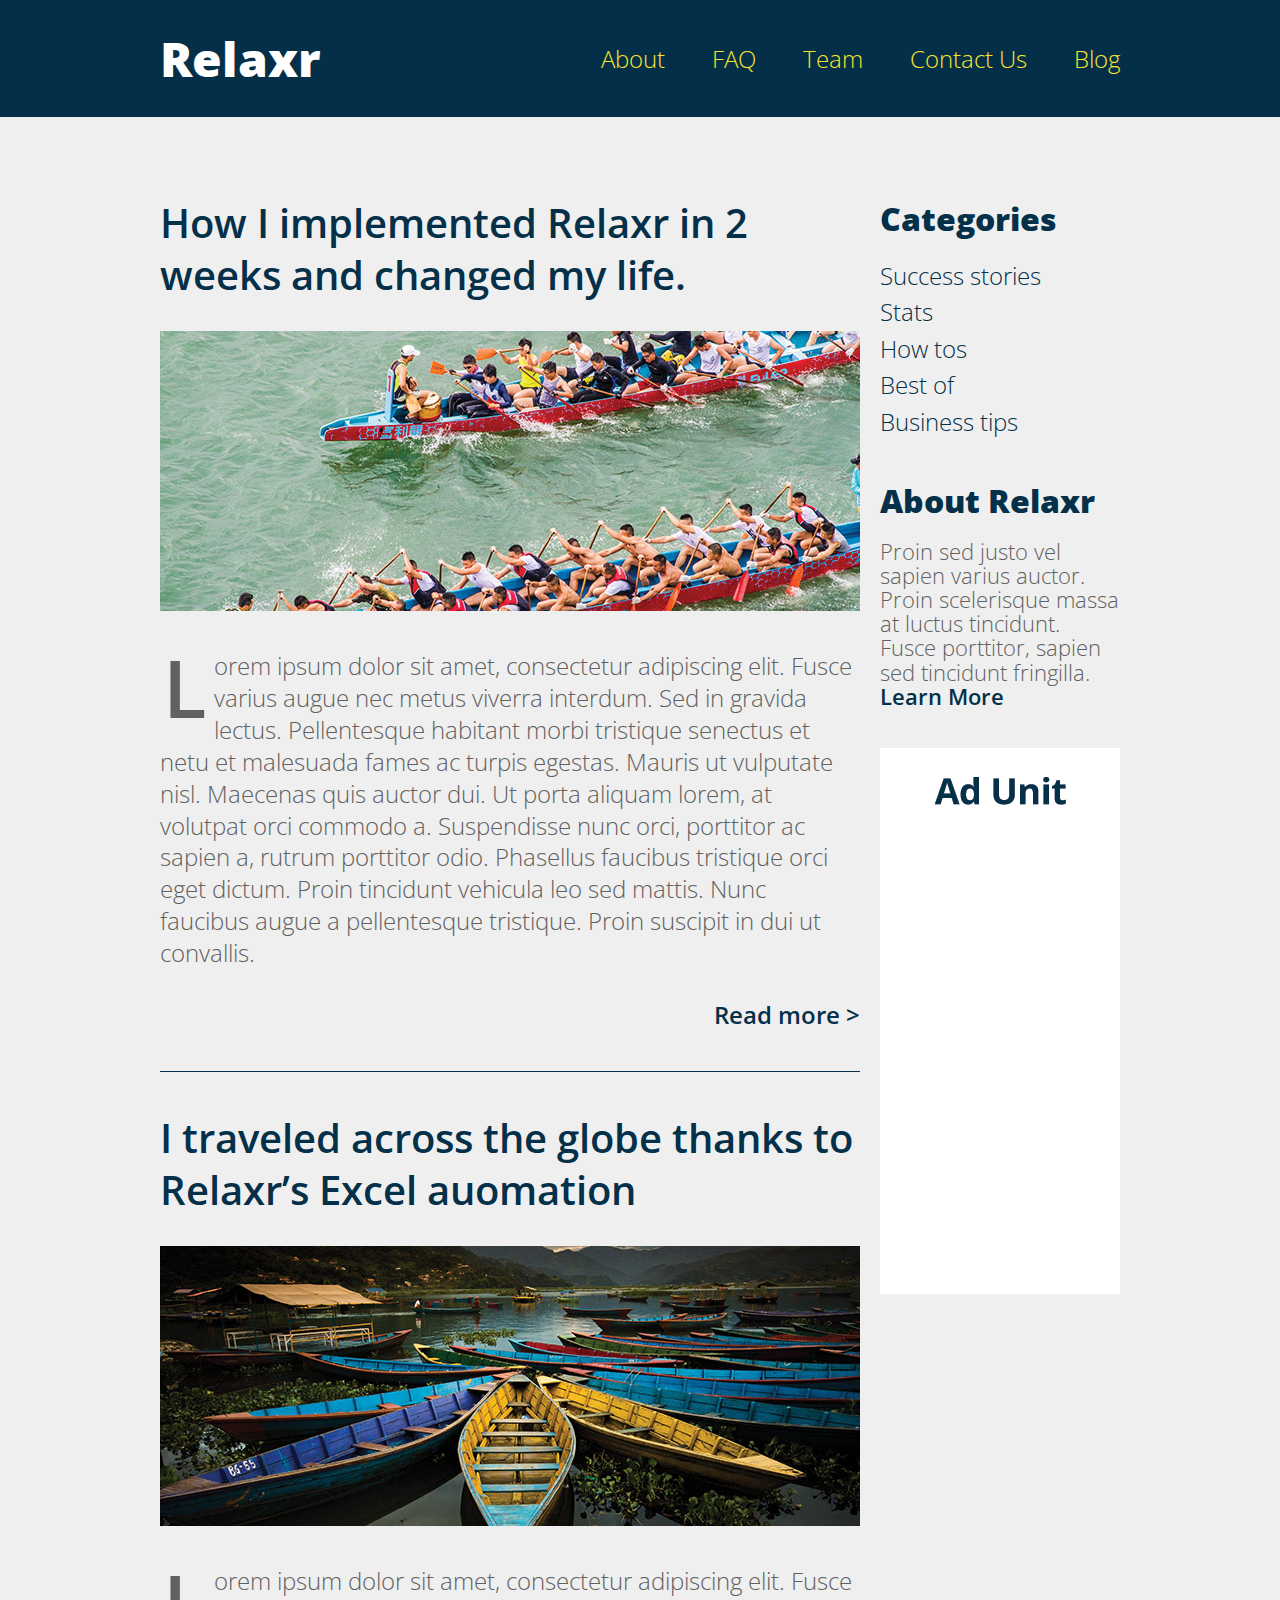
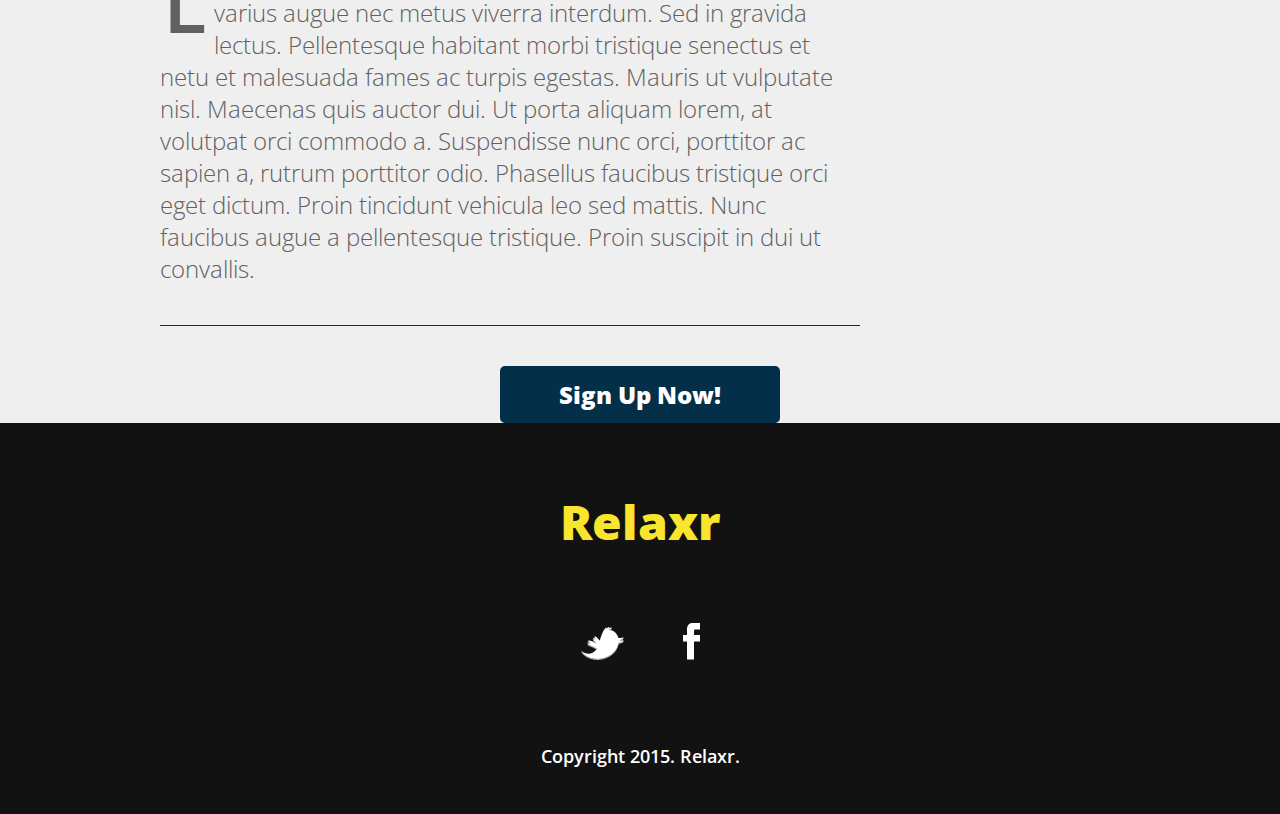
<file: relaxr/index.html>
<!DOCTYPE html>
<html lang="en">
	<head>
    	<meta charset="utf-8">
    	<meta name="description" content="The perfect personal assistant. Relaxr does your job for you so you can enjoy life as it is meant to be.">

		<title>Weather Background</title>
		<link href='http://fonts.googleapis.com/css?family=Open+Sans:300italic,300,600,800' rel='stylesheet' type='text/css'>

		<!-- jQuery added -->
		<script src="https://ajax.googleapis.com/ajax/libs/jquery/2.2.4/jquery.min.js"></script>
		<script src="sheet.js"></script>

		<!-- external CSS link -->
		<link rel="stylesheet" href="css/reset.css">
		<link rel="stylesheet" href="css/style.css">
		<script src="http://ajax.googleapis.com/ajax/libs/jquery/2.1.3/jquery.min.js"></script>
	</head>
	<body>
		<header class="relxr-header">
			<div class="container">
				<h1 class="logo">Relaxr</h1>
				<nav>
					<ul>
						<li><a href="#">About</a></li>
						<li><a href="#">FAQ</a></li>
						<li><a href="#">Team</a></li>
						<li><a href="#">Contact Us</a></li>
						<li><a href="#">Blog</a></li>
					</ul>
				</nav>
			</div>
		</header>
		<section class="main">
			<div class="container">
				<section class="posts">
					<article class="post">
						<h2><a href="#">How I implemented Relaxr in 2 weeks and changed my life.</a></h2>
						<img src="images/blog_photo1.jpg" alt="Crew Meet">
						<p>Lorem ipsum dolor sit amet, consectetur adipiscing elit. Fusce varius augue nec metus viverra interdum. Sed in gravida lectus. Pellentesque habitant morbi tristique senectus et netu et malesuada fames ac turpis egestas. Mauris ut vulputate nisl.  Maecenas quis auctor dui. Ut porta aliquam lorem, at volutpat orci commodo a. Suspendisse nunc orci, porttitor ac sapien a, rutrum porttitor odio. Phasellus faucibus tristique orci eget dictum. Proin tincidunt vehicula leo sed mattis. Nunc faucibus augue a pellentesque tristique. Proin suscipit in dui ut convallis.</p>

						<p class="readmore"><a href="#">Read more &gt;</a></p>
						<p class="hide" id="show-this-on-click">Maecenas quis auctor dui. Ut porta aliquam lorem, at volutpat orci commodo a. Suspendisse nunc orci, porttitor ac sapien a, rutrum porttitor odio. Phasellus faucibus tristique orci eget dictum. Proin tincidunt vehicula leo sed mattis. Nunc faucibus augue a pellentesque tristique. Proin suscipit in dui ut convallis.</p>
						<p class="readless hide"><a href="#">Read less &gt;</a></p>
					</article>
					<article class="post">
						<h2><a href="#">I traveled across the globe thanks to Relaxr’s Excel auomation</a></h2>
						<img src="images/blog_photo2.jpg" alt="Canoes">
						<p>Lorem ipsum dolor sit amet, consectetur adipiscing elit. Fusce varius augue nec metus viverra interdum. Sed in gravida lectus. Pellentesque habitant morbi tristique senectus et netu et malesuada fames ac turpis egestas. Mauris ut vulputate nisl.  Maecenas quis auctor dui. Ut porta aliquam lorem, at volutpat orci commodo a. Suspendisse nunc orci, porttitor ac sapien a, rutrum porttitor odio. Phasellus faucibus tristique orci eget dictum. Proin tincidunt vehicula leo sed mattis. Nunc faucibus augue a pellentesque tristique. Proin suscipit in dui ut convallis.</p>

					</article>
				</section><!--
			--><aside class="relaxr-category-sidebar">
					<h3>Categories</h3>
					<ul>
						<li><a href="#">Success stories</a></li>
						<li><a href="#">Stats</a></li>
						<li><a href="#">How tos</a></li>
						<li><a href="#">Best of</a></li>
						<li><a href="#">Business tips</a></li>
					</ul>
					<h3>About Relaxr</h3>
					<p>Proin sed justo vel sapien varius auctor. Proin scelerisque massa at luctus tincidunt. Fusce porttitor, sapien sed tincidunt fringilla.<br>
					<a href="#" class="learnmore">Learn More</a> <span class="hide" id="learnmoretext">Here is some more text about this fun thing!</p>
					<img src="images/ad-unit.png" alt="Ad Unit">
				</aside>
			</div>
		</section

		<aside id="bottom-cta">
			<a class="button blue" href="#">Sign Up Now!</a>
		</aside>
		<footer class="relaxr-site-footer">
			<h4 class="logo">Relaxr</h4>

			<ul>
				<li><a href="#"><img src="images/twitter.png" alt="Twitter logo"></a></li>
				<li><a href="#"><img src="images/facebook.png" alt="Facebook logo"></a></li>
			</ul>

			<p class="copyright">Copyright 2015. Relaxr.</p>
		</footer>
	</body>
</html>
</file>
<file: relaxr/css/style.css>
/*
Project Name: Blank Template
Client: Your Client
Author: Your Name
Developer @GA in DC
*/


/******************************************
/* SETUP
/*******************************************/

/* Box Model Hack */
* {
  -moz-box-sizing: border-box; /* Firexfox */
  -webkit-box-sizing: border-box; /* Safari/Chrome/iOS/Android */
  box-sizing: border-box; /* IE */
}

/* Clear fix hack */
.clearfix:after {
  content: ".";
  display: block;
  clear: both;
  visibility: hidden;
  line-height: 0;
  height: 0;
}

.clear {
  clear: both;
}

.alignright {
  float: right;
  padding: 0 0 10px 10px; /* note the padding around a right floated image */
}

.alignleft {
  float: left;
  padding: 0 10px 10px 0; /* note the padding around a left floated image */
}

/******************************************
/* BASE STYLES
/*******************************************/

body {
  color: #043049;
  font-size: 26px;
  line-height: 1.4;
  color: #606161;
  font-family: 'Open Sans', Helvetica, Arial, sans-serif;
  font-weight: 300;
  background: #f0efef;
}
a {
  text-decoration: none;
}


/******************************************
/* LAYOUT
/*******************************************/

/* Center the container */
.container {
  width: 960px;
  margin: 0 auto;
}

.logo {
  font-size: 48px;
  font-weight: 800;
}

.relxr-header {
  background: #033048;
  padding: 25px 0;
  overflow: hidden;
}
.relxr-header .logo {
  color: #fff;
  float: left;
}

.relxr-header nav {
  float: right;
  margin-top: 15px;
}
.relxr-header nav ul li {
  display: inline-block;
  margin: 0 0 0 40px;
  font-size: 24px;
}
.relxr-header nav ul li a {
  color: #f9e42e;
}
.main {
  margin-top: 80px;
}
.posts {
  width: 700px;
  display: inline-block;
  margin-right: 20px;
  vertical-align: top;
}
.relaxr-category-sidebar {
  width: 240px;
  display: inline-block;
  vertical-align: top;
}
.post {
  border-bottom: 1px solid #043049;
  padding-bottom: 40px;
  margin-bottom: 40px;
}
.main h2 {
  font-weight: 600;
  font-size: 40px;
  line-height: 1.3;
  margin-bottom: 30px;
}
.main h2 a {
  color: #043049;
}

.post img {
  margin-bottom: 30px;
}
.post p {
  font-size: 24px;
  line-height: 1.333;
  color: #606161;
}
.post p:first-of-type:first-letter {
  float: left;
  font-size: 80px;
  line-height: 65px;
  padding-top: 4px;
  padding-right: 8px;
  padding-left: 3px;
  font-weight: 600;
}
.readmore, .readless {
  text-align: right;
  margin-top: 30px;
}
.readmore a, .readless a {
  color: #043049;
  font-weight: 600;
}

.button {
  border-radius: 5px;
  font-weight: 800;
  padding: 12px 0;
  width: 280px;
  font-size: 28px;
  text-align: center;
  display: block;
  margin: 0 auto;
}
.yellow {
  background: #f9e42e;
  color: #033048;
}
.blue {
  background: #033048;
  color: #fff;
  font-size: 24px;
}

.relaxr-category-sidebar h3 {
  font-size: 32px;
  font-weight: 800;
  margin-bottom: 15px;
  color: #043049;
}
.relaxr-category-sidebar ul {
  margin-bottom: 40px;
}
.relaxr-category-sidebar ul li a {
  color: #043049;
  font-size: 24px;
}
.relaxr-category-sidebar p {
  font-size: 22px;
  line-height: 1.1;
  margin-bottom: 40px;
}
.relaxr-category-sidebar p a {
  color: #043049;
  font-weight: 600;
}

#bottom-cta {
  background: #f9e42e;
  padding: 30px;
  text-align: center;
  margin-top: 50px;
}

.relaxr-site-footer {
  background: #121212;
  padding: 65px 0 45px;
  text-align: center;
}
.relaxr-site-footer .logo {
  color: #f9e42e;
  margin-bottom: 68px;
}
.relaxr-site-footer ul li {
  display: inline-block;
  list-style: none;
  margin: 0 26px 75px;
}
.relaxr-site-footer p {
  font-size: 18px;
  color: #fff;
  font-weight: 600;
}
.hide {
  display: none;
}

/******************************************
/* ADDITIONAL STYLES
/*******************************************/
</file>
